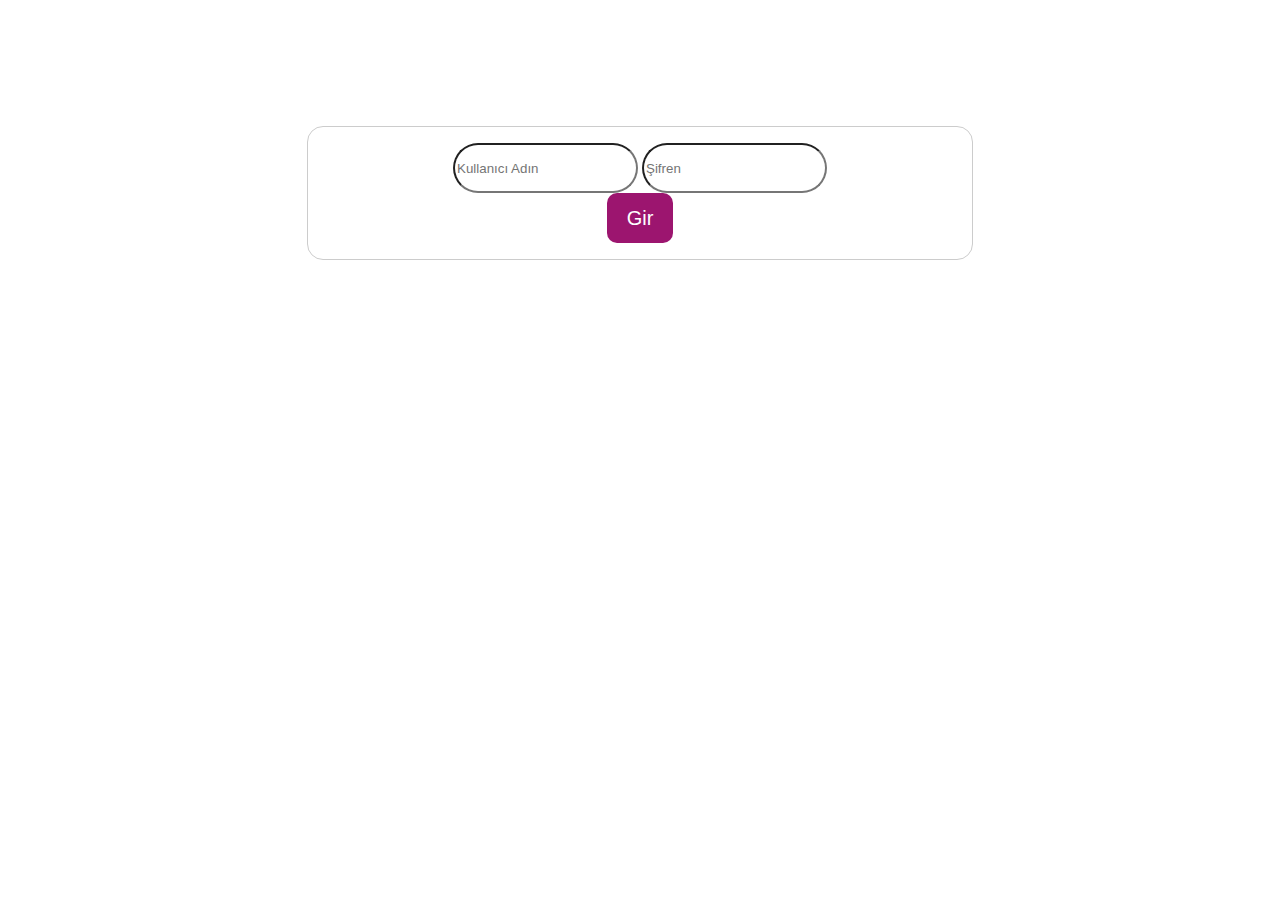
<file: index.html>
<html>
<head>
<script language="JavaScript" type="text/JavaScript" src="login.js"></script>
<!--add css-->
<link rel="stylesheet" type="text/css" href="login.css">
</head>
<body>
<form class="box" method="post">
<input type="text" id="username" placeholder="Kullanıcı Adın">
<input type="password" id="password" placeholder="Şifren">
<input type="submit" id="mySubmit" onclick="Login(this.form); return false;" value="Gir">
</form>
</body>
</html>
</file>
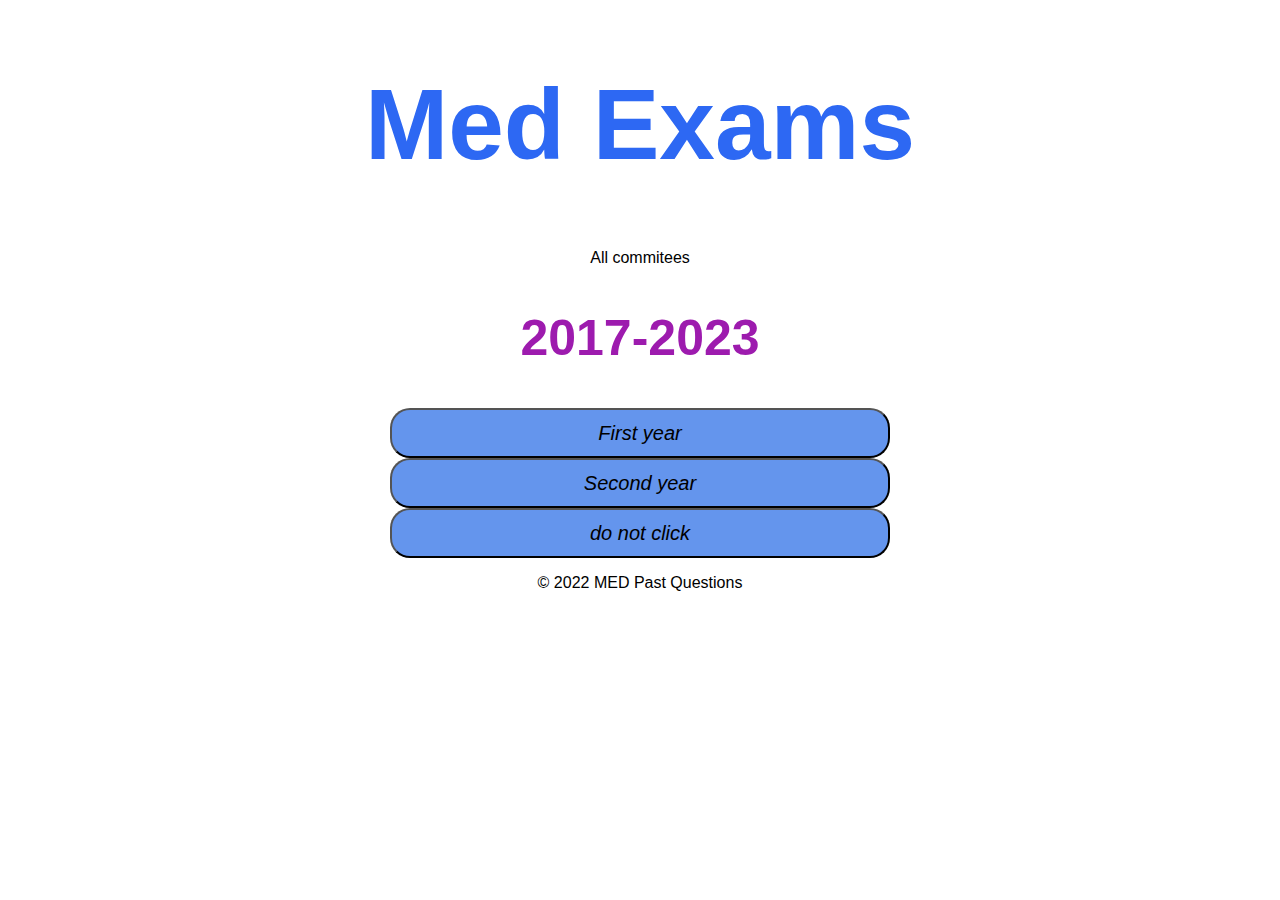
<file: main.html>
<!DOCTYPE html>
<html>

<head>
  <meta charset="utf-8">
  <link rel="stylesheet" type="text/css" href="style.css">
  <title>MED Past Questions</title>
</head>

<body>
  <header>
    <h1>Med Exams</h1>
    <p>All commitees</p>
  </header>
  <main>

  <h2>2017-2023</h2>
  <section><section><button onclick="location.href='first-year/first-year.html'">First year</button></section></section>
  <section><section><button onclick="location.href='second-year/second-year.html'">Second year</button></section></section>
    <section>
  <button onclick="location.href='fatal/dont.html'">do not click</button></section>

</main>
</body>
<!--add a footer-->
<footer>
  <p>© 2022 MED Past Questions</p>
</html>
</file>
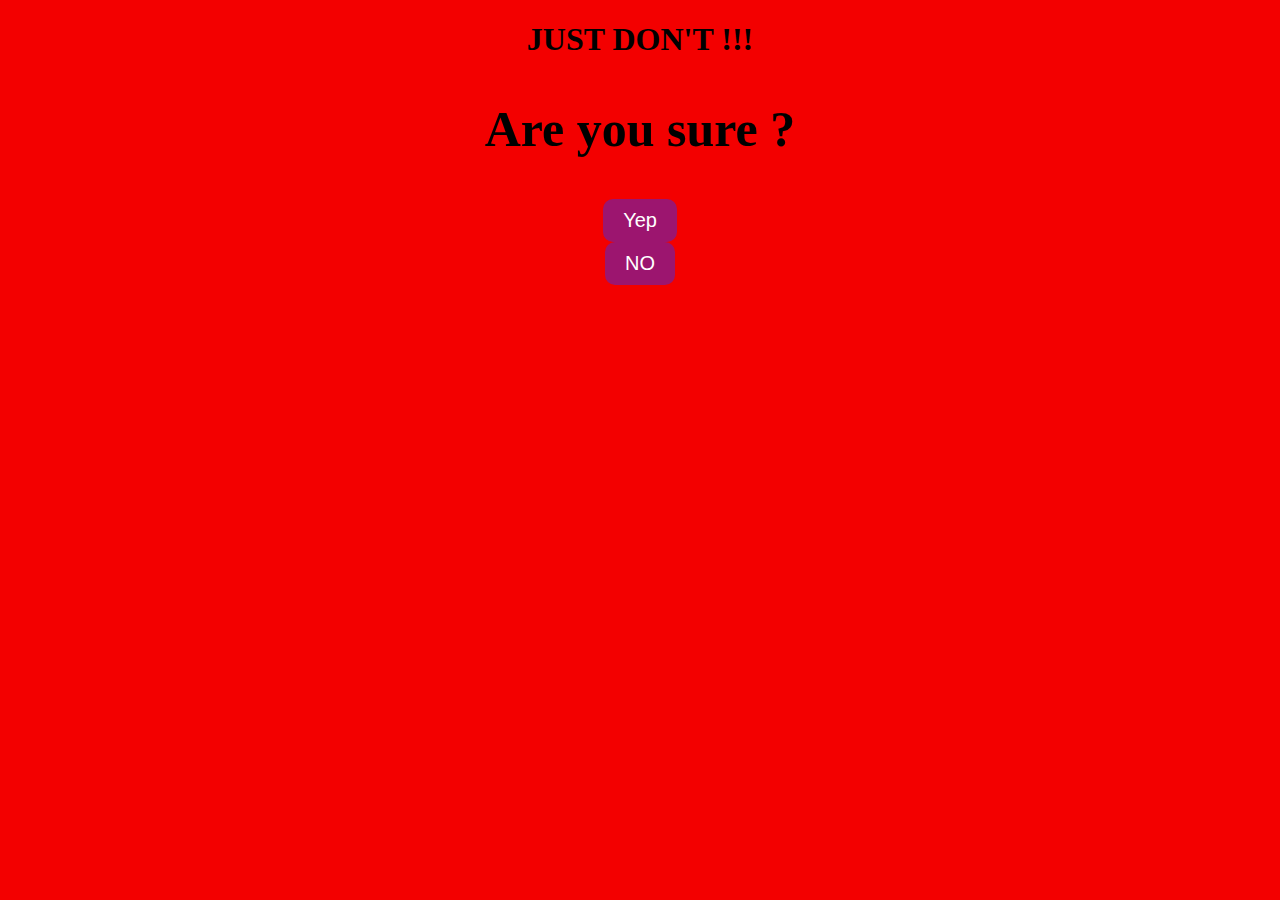
<file: fatal/dont.html>
<!DOCTYPE html>
<html>
<head>
  <meta name="viewport" content="width=device-width, initial-scale=1.0">
    <link rel="stylesheet" type="text/css" href="fatal.css">
  <title>STOP</title>
</head>
<body>
 <h1>JUST DON'T !!!</h1>
 <h2>Are you sure ?</h2>
 <section><button onclick="location.href='fatal.html'">Yep</button> <button onclick="history.back()">NO</button></section>
</body>

</html>
</file>
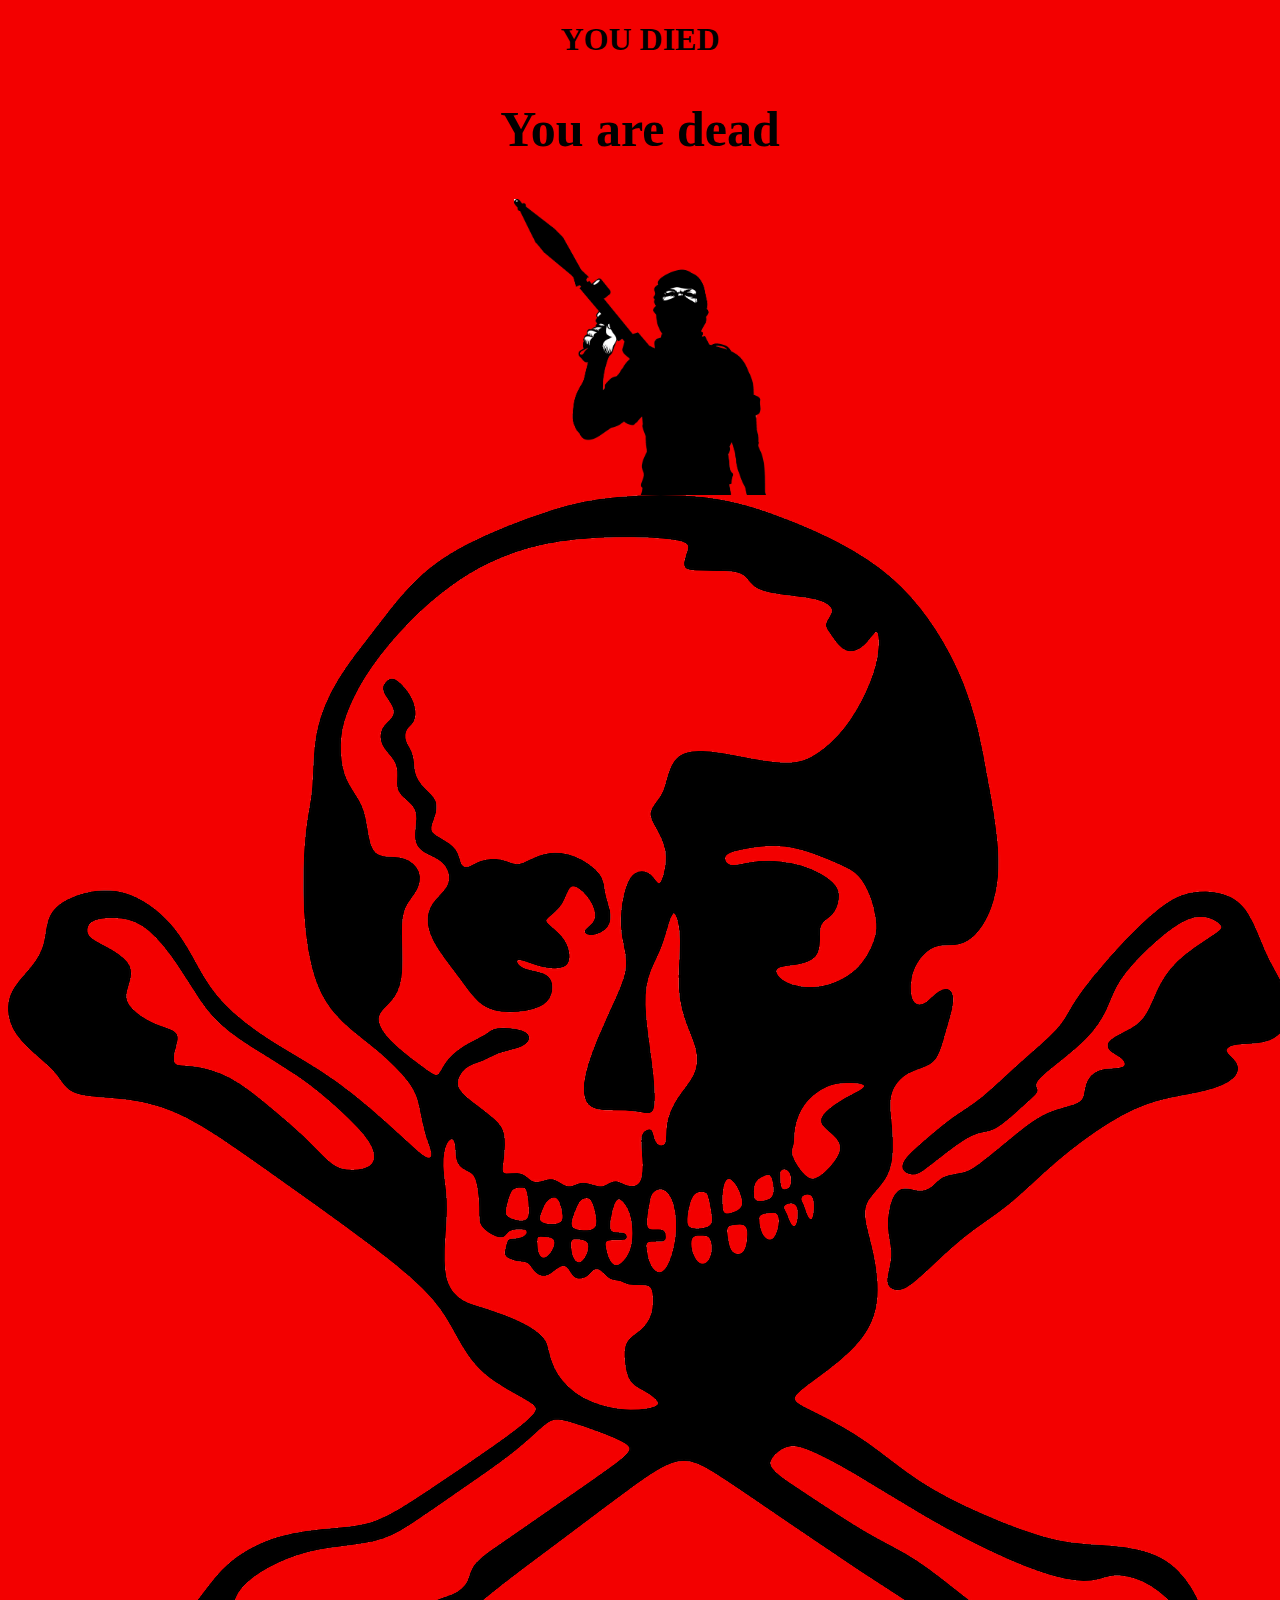
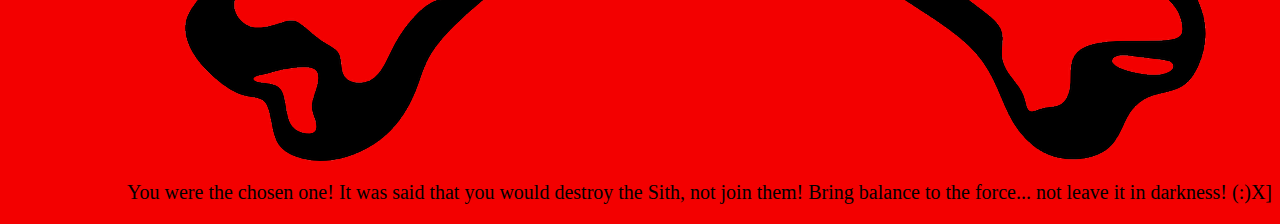
<file: fatal/fatal.html>
<!DOCTYPE html>
<html>
<head>
  <meta name="viewport" content="width=device-width, initial-scale=1.0">
    <link rel="stylesheet" type="text/css" href="fatal.css">
  <title>YOU DIED</title>
</head>
<body>
  <header>
    <section><h1>YOU DIED</h1>
    <h2>You are dead</h2>
  </section></header>
  <main>
  <img src="arab.png" alt="isis" style="max-width: 20%;left:10%;vertical-align: bottom;">
    
   <section> <img src="skull.webp" alt="dead"> 
   </section></main>

</body>
<footer><p> You were the chosen one! It was said that you would destroy the Sith, not join them! Bring balance to the force... not leave it in darkness!  (:)X]</p></footer>
</html>
</file>
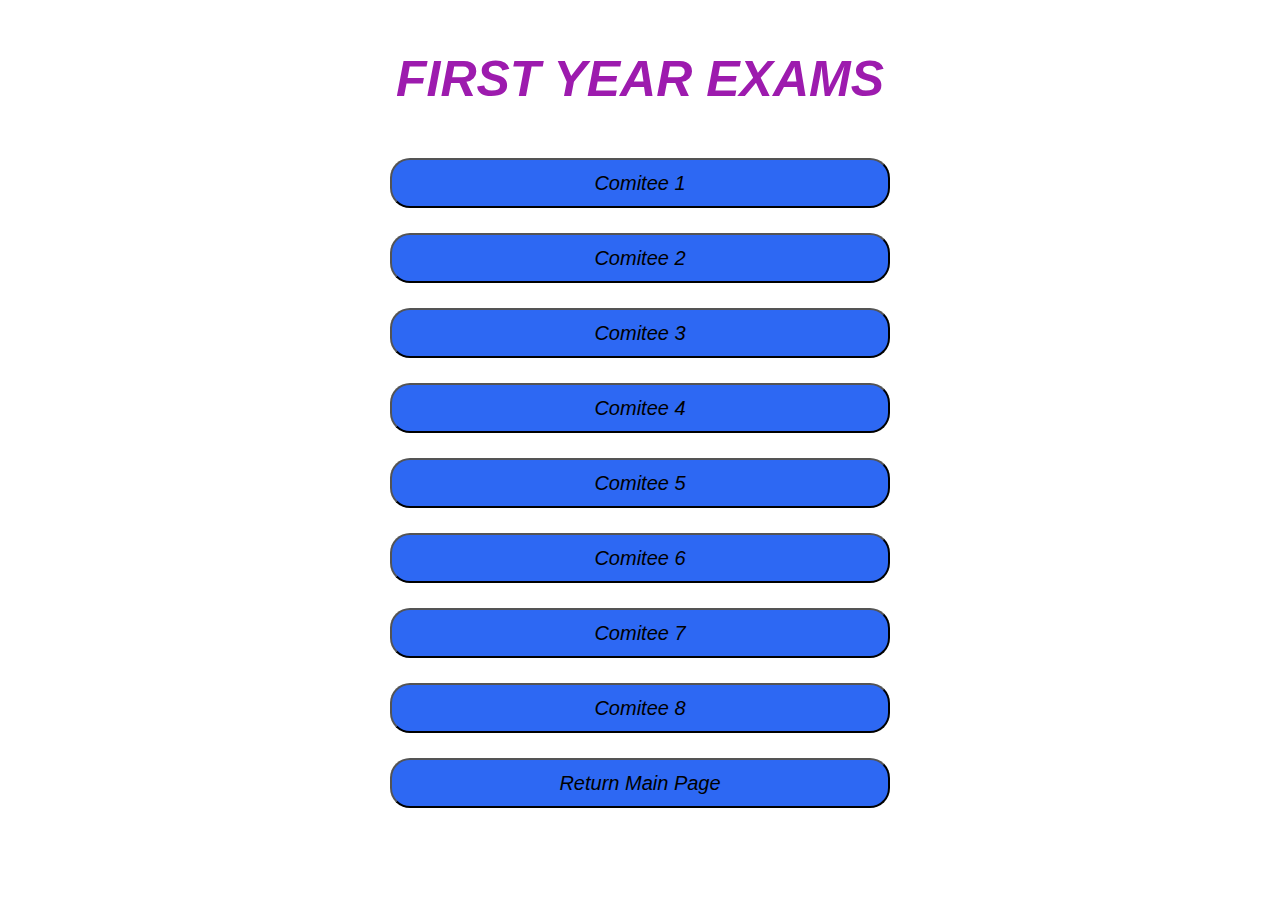
<file: first-year/first-year.html>
<!DOCTYPE html>
<html>
<head>
    <meta charset="utf-8">
    <title>First Year</title>
    <link rel="stylesheet" href="first-year.css
    ">
</head>
<body>
    <h1>FIRST YEAR EXAMS</h1>
    <section><button onclick="location.href='https://docs.google.com/forms/d/e/1FAIpQLSdNxZt7Onv6pltBghwZHXGUdh2H5ZWPrXI8l5XWaXrl2WJ1DA/viewform?embedded=true'">Comitee 1</button></section>
    <section><button onclick="location.href='https://docs.google.com/forms/d/e/1FAIpQLSdNxZt7Onv6pltBghwZHXGUdh2H5ZWPrXI8l5XWaXrl2WJ1DA/viewform?embedded=true'">Comitee 2</button></section>
    <section><button onclick="location.href='https://docs.google.com/forms/d/e/1FAIpQLSfTkFvbaUWBx-WNhHCxiW8bQfjAP4FT89JyzuBd2Wu1cRk2Yg/viewform?embedded=true'">Comitee 3</button></section>
    <section><button onclick="location.href=''">Comitee 4</button></section>
    <section><button onclick="location.href=''">Comitee 5</button></section>
    <section><button onclick="location.href=''">Comitee 6</button></section>
    <section><button onclick="location.href=''">Comitee 7</button></section>
    <section><button onclick="location.href=''">Comitee 8</button></section>
    <section><button onclick="history.back()">Return Main Page</button></section>
    
    
    
</body>
</html>
</file>
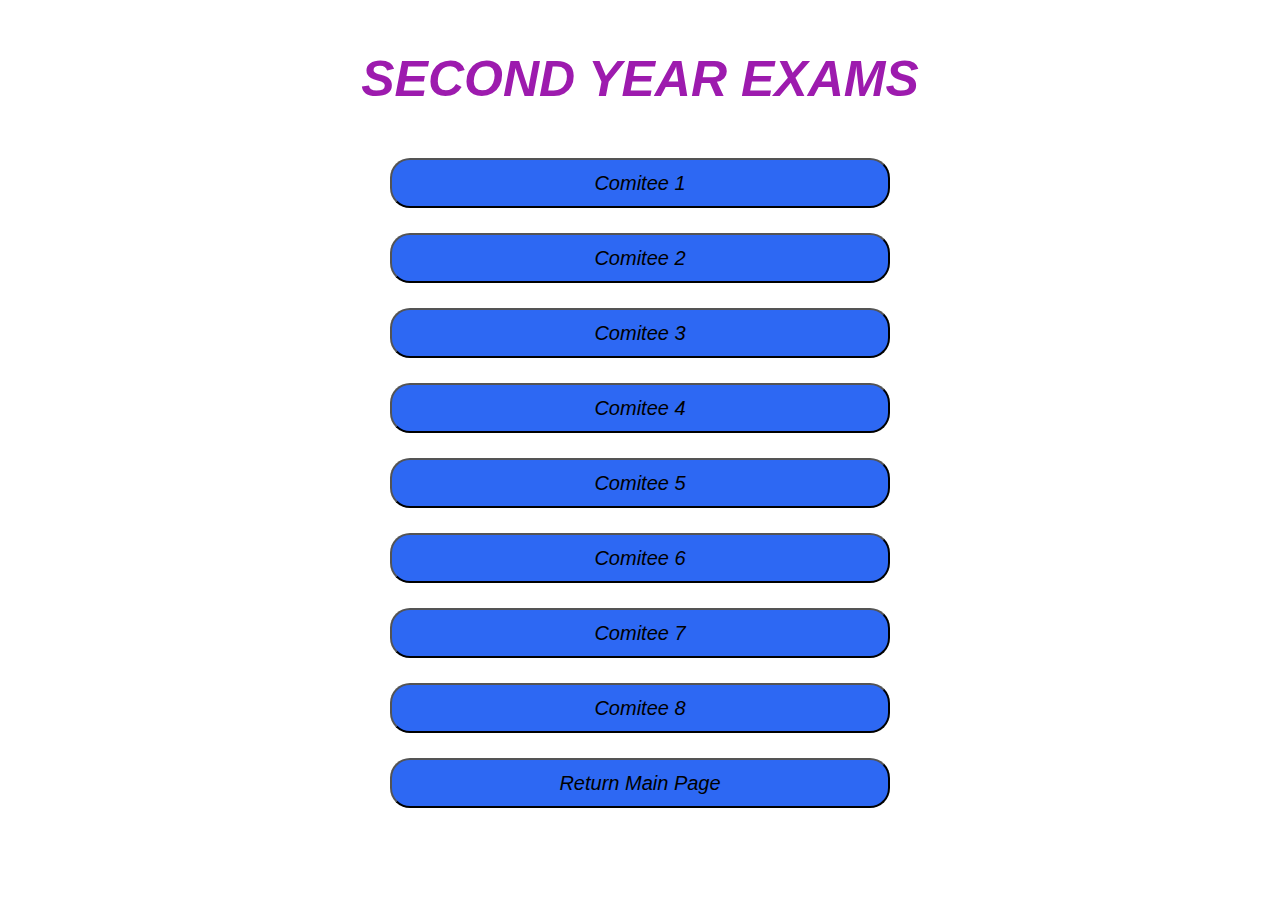
<file: second-year/second-year.html>
<!DOCTYPE html>
<html>
<head>
    <meta charset="utf-8">
    <title>Second Year</title>
    <link rel="stylesheet" href="second-year.css
    ">
</head>
<body>
    <h1>SECOND YEAR EXAMS</h1>
    <section><button onclick="location.href=''">Comitee 1</button></section>
    <section><button onclick="location.href=''">Comitee 2</button></section>
    <section><button onclick="location.href=''">Comitee 3</button></section>
    <section><button onclick="location.href=''">Comitee 4</button></section>
    <section><button onclick="location.href=''">Comitee 5</button></section>
    <section><button onclick="location.href=''">Comitee 6</button></section>
    <section><button onclick="location.href=''">Comitee 7</button></section>
    <section><button onclick="location.href=''">Comitee 8</button></section>
    <section><button onclick="history.back()">Return Main Page</button></section>
    
</body>
</html>
</file>
<file: login.css>
/*center form elements vertically and horizontally make the form look better*/

form{
    margin: 0 auto;
    width: 50%;
    padding: 1em;
    border: 1px solid #CCC;
    border-radius: 1em;
    /*margin top and bottom to center the form*/
    margin-top: 10%;
    margin-bottom: 10%;
    /*make bigger*/
    text-align: center;
    font-size-adjust: 20px;
    box-shadow: 2px;

}
input{
    tab-size: 10px;
    height: 50px;
    border-radius: 100em;
}
input[type="submit" i]{

    background-color: #9c156f;
    color: white;
    font-size: 20px;
    border: none;
    border-radius: 10px;
    padding: 10px 20px;
    text-align: center;
    text-decoration: none;
    display: inline-block;
    border-color: black;
    margin: 4px 2px;
    cursor: pointer;
    margin-left: 50%;
    margin-right: 50%;
    margin-top: 10px;
    margin-bottom: 10px;
    /* center the button horizontally */
    display: block;
    margin-left: auto;
    margin-right: auto;
    /* center the button vertically */
    display: block;
    margin-top: auto;
    margin-bottom: auto;
}
</file>
<file: style.css>
body {
    margin: 0;
    font-family: -apple-system, BlinkMacSystemFont,
    'Segoe UI', Roboto, Oxygen, Ubuntu, Cantarell,
    'Open Sans', 'Helvetica Neue', sans-serif;
  }
  h1 {
    color: rgb(45, 104, 243);
    font-size: 100px;
    text-align: center;
    
  }
  h2 {
    color: rgb(157, 27, 174);
    font-size: 50px;
    text-align: center;
    
  }
  p{text-align: center;}
  section{text-align: center;}
  img {
    max-width: 250px;
    
  }
  button{
   border-radius: 20px;
   height: 50px;
   width: 500px;
   background-color: cornflowerblue;
   color: black;
   font-size: 20px;
   font-style: italic;
  }
  
  .main-container {
    width: 100%;
    height: 100vh;
    display: flex;
    flex-direction: column;
    align-items: center;
    justify-content: center;
  }
  .header {
    width: auto;
    border-bottom: 3pt solid pink;
    padding: 0px 100px;
    margin-bottom: 100px;
  }
  .main-content {
    display: flex;
    justify-content: space-between;
    max-width: 800px;
  }
  .main-content p {
    font-size: 25px;
    margin-left: 30px;
  }
</file>
<file: fatal/fatal.css>
h1{
    text-align: center;
}
h2{
    text-align: center;
    font-size: 50px;
}

img{
    text-align: center;
   
    /* center the image horizontally */
    display: block;
    margin-left: auto;
    margin-right: auto;

}
p{
    text-align: end;
    font-size: 20px;
    
}

html{
    background-color: #f30000;
}
button{
    background-color: #9c156f;
    color: white;
    font-size: 20px;
    border: none;
    border-radius: 10px;
    padding: 10px 20px;
    text-align: center;
    text-decoration: none;
    display: inline-block;
    border-color: black;
    margin: 4px 2px;
    cursor: pointer;
    margin-left: 50%;
    margin-right: 50%;
    margin-top: 10px;
    margin-bottom: 10px;
    /* center the button horizontally */
    display: block;
    margin-left: auto;
    margin-right: auto;
    /* center the button vertically */
    display: block;
    margin-top: auto;
    margin-bottom: auto;

}
</file>
<file: first-year/first-year.css>
body {
    margin: 0;
    font-family: -apple-system, BlinkMacSystemFont,
    'Segoe UI', Roboto, Oxygen, Ubuntu, Cantarell,
    'Open Sans', 'Helvetica Neue', sans-serif;
  }
button {
    /*randomize button colors when you hover over them*/
    background-color: rgb(45, 104, 243);
    color: rgb(157, 27, 174);
    border-radius: 20px;
    height: 50px;
    width: 500px;
    
    color: black;
    font-size: 20px;
    font-style: italic;
    /*seperate the buttons each other*/
    margin: 25px;
    /*align the buttons to the center*/
    display: block;
    margin-left: auto;
    margin-right: auto;
    



}
h1 {
    text-align: center;
    font-size: 50px;
    font-style: italic;
    color: rgb(157, 27, 174);
    margin: 50px;
}
</file>
<file: second-year/second-year.css>
body {
    margin: 0;
    font-family: -apple-system, BlinkMacSystemFont,
    'Segoe UI', Roboto, Oxygen, Ubuntu, Cantarell,
    'Open Sans', 'Helvetica Neue', sans-serif;
  }
button {
    /*randomize button colors when you hover over them*/
    background-color: rgb(45, 104, 243);
    color: rgb(157, 27, 174);
    border-radius: 20px;
    height: 50px;
    width: 500px;
    
    color: black;
    font-size: 20px;
    font-style: italic;
    /*seperate the buttons each other*/
    margin: 25px;
    /*align the buttons to the center*/
    display: block;
    margin-left: auto;
    margin-right: auto;
    



}
h1 {
    text-align: center;
    font-size: 50px;
    font-style: italic;
    color: rgb(157, 27, 174);
    margin: 50px;
}
</file>
